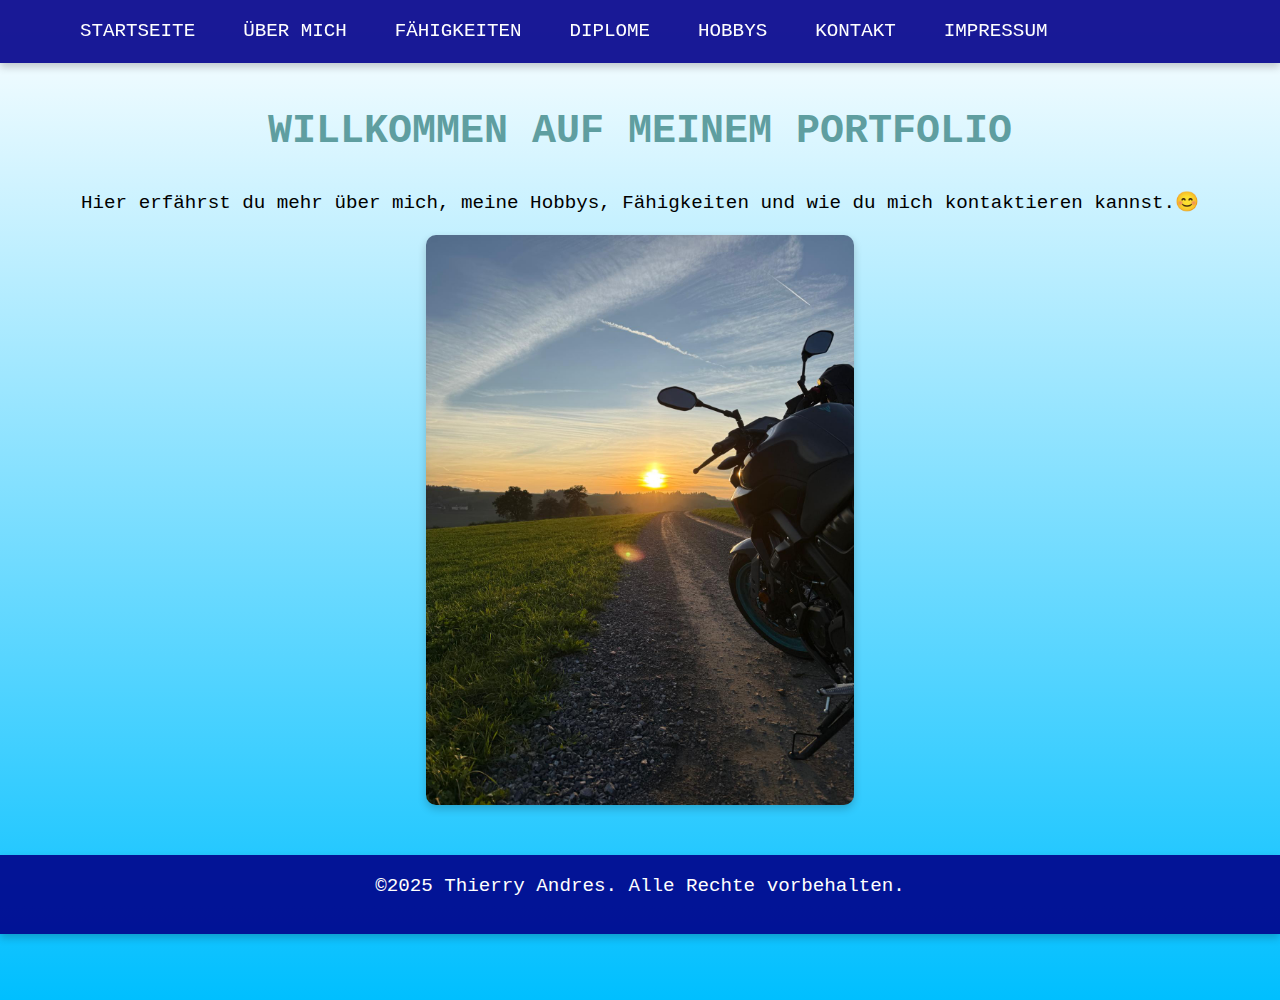
<file: index.html>
<!DOCTYPE html>
<html lang="de">
<head>
  <meta charset="UTF-8">
  <meta name="viewport" content="width=device-width, initial-scale=1.0">
  <title>Portfolio Thierry Andres</title>
  <link rel="stylesheet" href="style.css">
</head>
<body>
<header>
  <div class="nav-container">
    <button class="burger">☰</button>
    <nav>
      <ul>
        <li><a href="index.html">Startseite</a></li>
        <li><a href="ueber_mich.html">Über mich</a></li>
        <li><a href="faehigkeiten.html">Fähigkeiten</a></li>
        <li><a href="diplome.html">Diplome</a></li>
        <li><a href="hobbys.html">Hobbys</a></li>
        <li><a href="kontakt.html">Kontakt</a></li>
        <li><a href="impressum.html">Impressum</a></li>

      </ul>
    </nav>
  </div>
</header>

<main>
  <h1>Willkommen auf meinem Portfolio</h1>
  <p>Hier erfährst du mehr über mich, meine Hobbys, Fähigkeiten und wie du mich kontaktieren kannst.😊</p>
  <img src="img/Mein-Motorrad.jpeg" alt="Motorrad" width="428" height="571">
</main>

<footer>
  <p>©2025 Thierry Andres. Alle Rechte vorbehalten.</p>
</footer>

<script>
  const burger = document.querySelector('.burger');
  const nav = document.querySelector('nav ul');
  burger.addEventListener('click', () => {
    nav.classList.toggle('active');
    burger.textContent = nav.classList.contains('active') ? '✖' : '☰';
  });
</script>
</body>
</html>
</file>
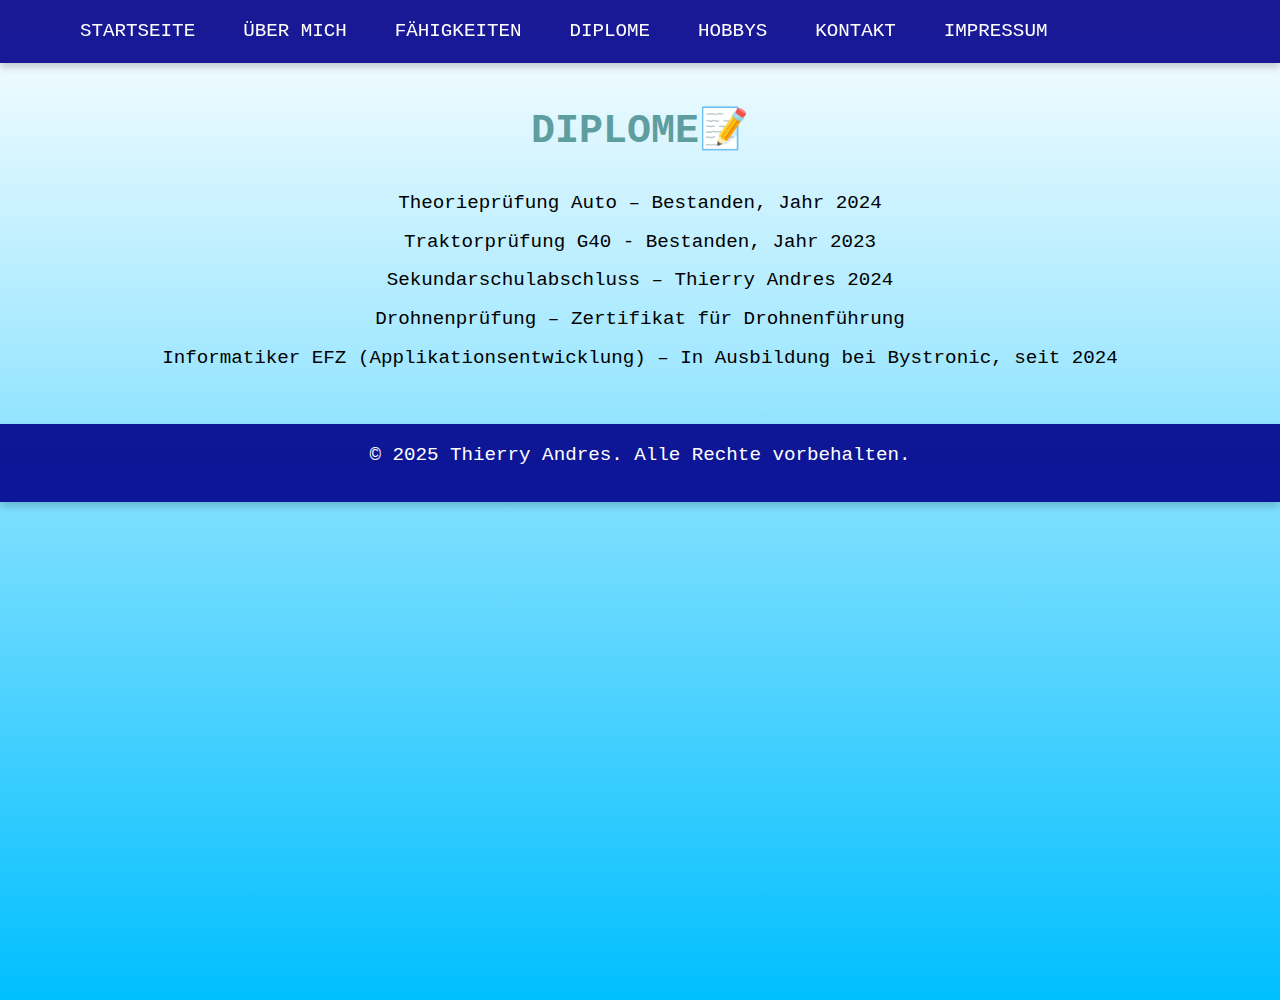
<file: diplome.html>
<!DOCTYPE html>
<html lang="de">
<head>
    <meta charset="UTF-8">
    <meta name="viewport" content="width=device-width, initial-scale=1.0">
    <title>Diplome</title>
    <link rel="stylesheet" href="style.css">
</head>
<body>
<header>
    <div class="nav-container">
        <button class="burger">☰</button>
        <nav>
            <ul>
                <li><a href="index.html">Startseite</a></li>
                <li><a href="ueber_mich.html">Über mich</a></li>
                <li><a href="faehigkeiten.html">Fähigkeiten</a></li>
                <li><a href="diplome.html">Diplome</a></li>
                <li><a href="hobbys.html">Hobbys</a></li>
                <li><a href="kontakt.html">Kontakt</a></li>
                <li><a href="impressum.html">Impressum</a></li>
            </ul>
        </nav>
    </div>
</header>

<main>
    <h1>Diplome📝</h1>
    <ul>
        <li>Theorieprüfung Auto – Bestanden, Jahr 2024</li>
        <li>Traktorprüfung G40 - Bestanden, Jahr 2023</li>
        <li>Sekundarschulabschluss – Thierry Andres 2024</li>
        <li>Drohnenprüfung – Zertifikat für Drohnenführung</li>
        <li>Informatiker EFZ (Applikationsentwicklung) – In Ausbildung bei Bystronic, seit 2024</li>

    </ul>
</main>

<footer>
    <p>© 2025 Thierry Andres. Alle Rechte vorbehalten.</p>
</footer>

<script>
    const burger = document.querySelector('.burger');
    const nav = document.querySelector('nav ul');
    burger.addEventListener('click', () => {
        nav.classList.toggle('active');
        burger.textContent = nav.classList.contains('active') ? '✖' : '☰';
    });
</script>
</body>
</html>
</file>
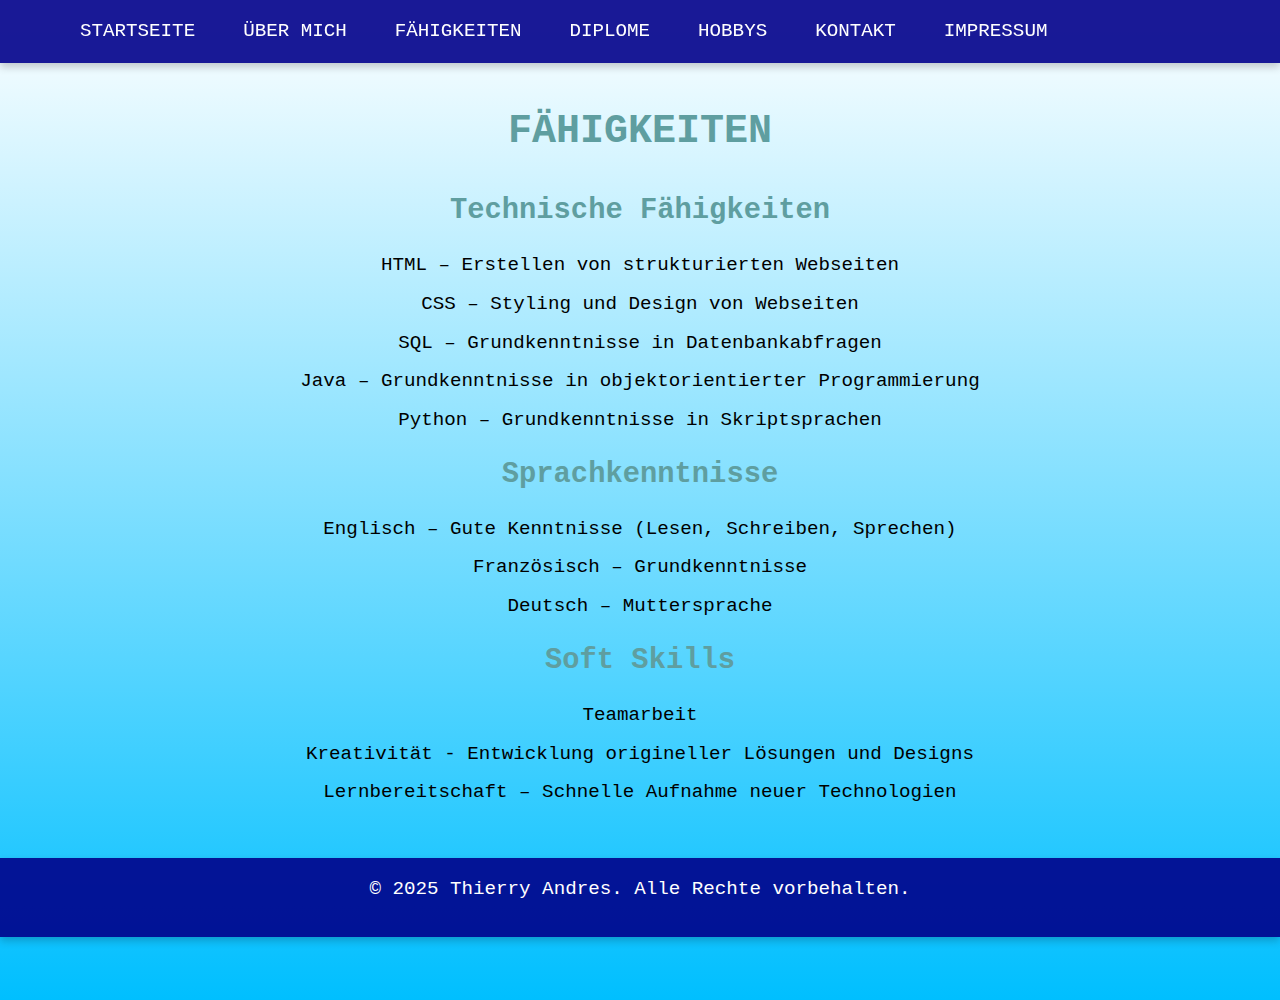
<file: faehigkeiten.html>
<!DOCTYPE html>
<html lang="de">
<head>
    <meta charset="UTF-8">
    <meta name="viewport" content="width=device-width, initial-scale=1.0">
    <title>Fähigkeiten</title>
    <link rel="stylesheet" href="style.css">
</head>
<body>
<header>
    <div class="nav-container">
        <button class="burger">☰</button>
        <nav>
            <ul>
                <li><a href="index.html">Startseite</a></li>
                <li><a href="ueber_mich.html">Über mich</a></li>
                <li><a href="faehigkeiten.html">Fähigkeiten</a></li>
                <li><a href="diplome.html">Diplome</a></li>
                <li><a href="hobbys.html">Hobbys</a></li>
                <li><a href="kontakt.html">Kontakt</a></li>
                <li><a href="impressum.html">Impressum</a></li>
            </ul>
        </nav>
    </div>
</header>

<main>
    <h1>Fähigkeiten</h1>

    <h2>Technische Fähigkeiten</h2>
    <ul>
        <li>HTML – Erstellen von strukturierten Webseiten</li>
        <li>CSS – Styling und Design von Webseiten</li>
        <li>SQL – Grundkenntnisse in Datenbankabfragen</li>
        <li>Java – Grundkenntnisse in objektorientierter Programmierung</li>
        <li>Python – Grundkenntnisse in Skriptsprachen</li>
    </ul>

    <h2>Sprachkenntnisse</h2>
    <ul>
        <li>Englisch – Gute Kenntnisse (Lesen, Schreiben, Sprechen)</li>
        <li>Französisch – Grundkenntnisse</li>
        <li>Deutsch – Muttersprache</li>
    </ul>

    <h2>Soft Skills</h2>
    <ul>
        <li>Teamarbeit</li>
        <li>Kreativität - Entwicklung origineller Lösungen und Designs</li>
        <li>Lernbereitschaft – Schnelle Aufnahme neuer Technologien</li>
    </ul>
</main>

<footer>
    <p>© 2025 Thierry Andres. Alle Rechte vorbehalten.</p>
</footer>

<script>
    const burger = document.querySelector('.burger');
    const nav = document.querySelector('nav ul');
    burger.addEventListener('click', () => {
        nav.classList.toggle('active');
        burger.textContent = nav.classList.contains('active') ? '✖' : '☰';
    });
</script>
</body>
</html>
</file>
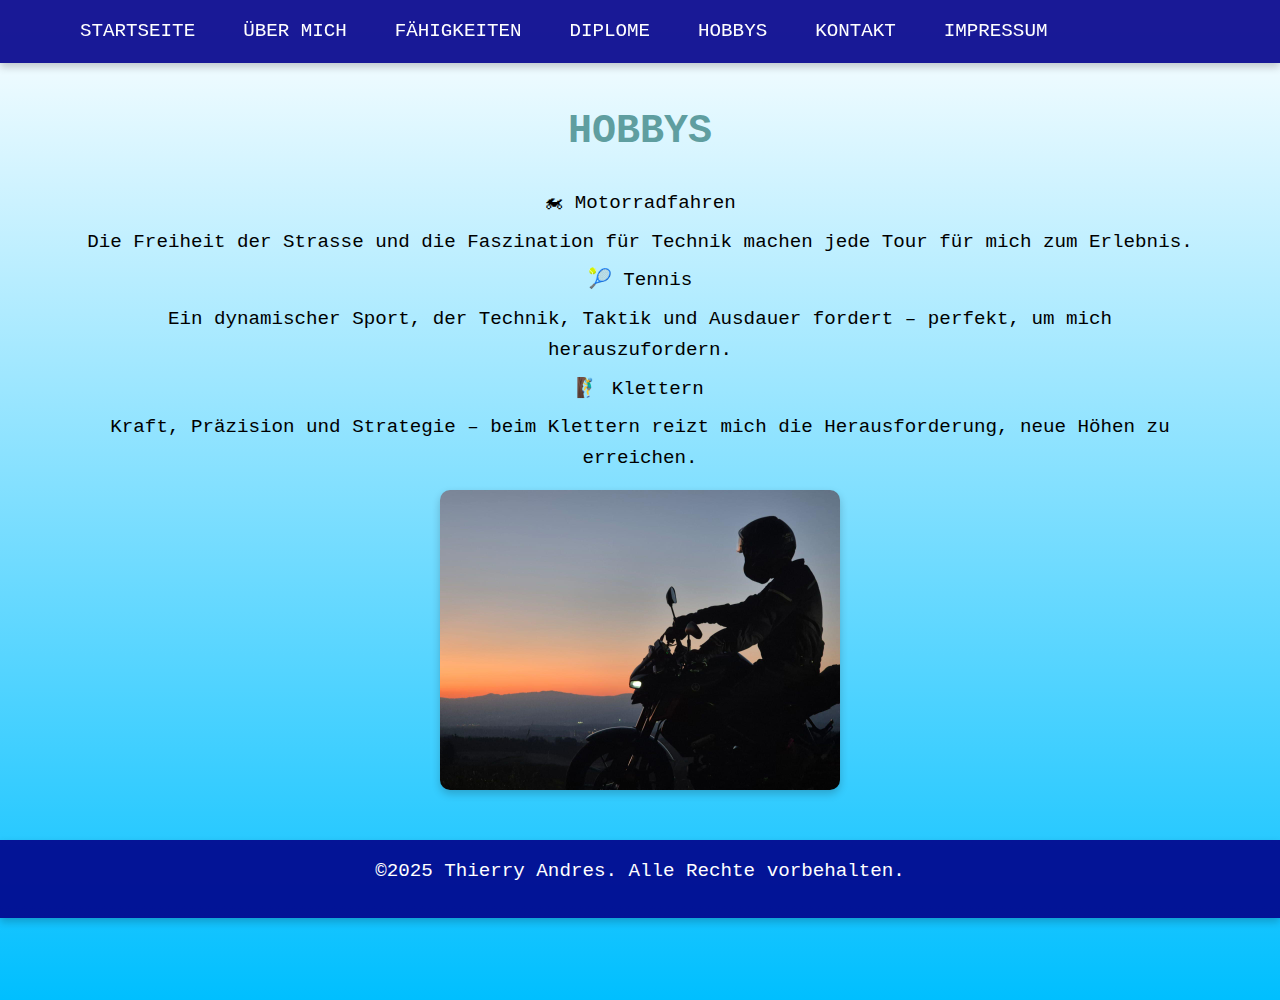
<file: hobbys.html>
<!DOCTYPE html>
<html lang="de">
<head>
    <meta charset="UTF-8">
    <meta name="viewport" content="width=device-width, initial-scale=1.0">
    <title>Hobbys</title>
    <link rel="stylesheet" href="style.css">
</head>
<body>
<header>
    <div class="nav-container">
        <button class="burger">☰</button>
        <nav>
            <ul>
                <li><a href="index.html">Startseite</a></li>
                <li><a href="ueber_mich.html">Über mich</a></li>
                <li><a href="faehigkeiten.html">Fähigkeiten</a></li>
                <li><a href="diplome.html">Diplome</a></li>
                <li><a href="hobbys.html">Hobbys</a></li>
                <li><a href="kontakt.html">Kontakt</a></li>
                <li><a href="impressum.html">Impressum</a></li>
            </ul>
        </nav>
    </div>
</header>

<main>
    <h1>Hobbys</h1>
    <ul>
        <li>🏍 Motorradfahren</li>
        <li>Die Freiheit der Strasse und die Faszination für Technik machen jede Tour für mich zum Erlebnis.</li>
        <li>🎾 Tennis</li>
        <li>Ein dynamischer Sport, der Technik, Taktik und Ausdauer fordert – perfekt, um mich herauszufordern.</li>
        <li>🧗‍♂️ Klettern</li>
        <li>Kraft, Präzision und Strategie – beim Klettern reizt mich die Herausforderung, neue Höhen zu erreichen.</li>
    </ul>
    <img src="img/Motorradfahren-Bei-Sonnenuntergang.jpeg" alt="Motorradfahren bei Sonnenuntergang" width="400" height="300">
</main>

<footer>
    <p>©2025 Thierry Andres. Alle Rechte vorbehalten.</p>
</footer>

<script>
    const burger = document.querySelector('.burger');
    const nav = document.querySelector('nav ul');
    burger.addEventListener('click', () => {
        nav.classList.toggle('active');
        burger.textContent = nav.classList.contains('active') ? '✖' : '☰';
    });
</script>
</body>
</html>
</file>
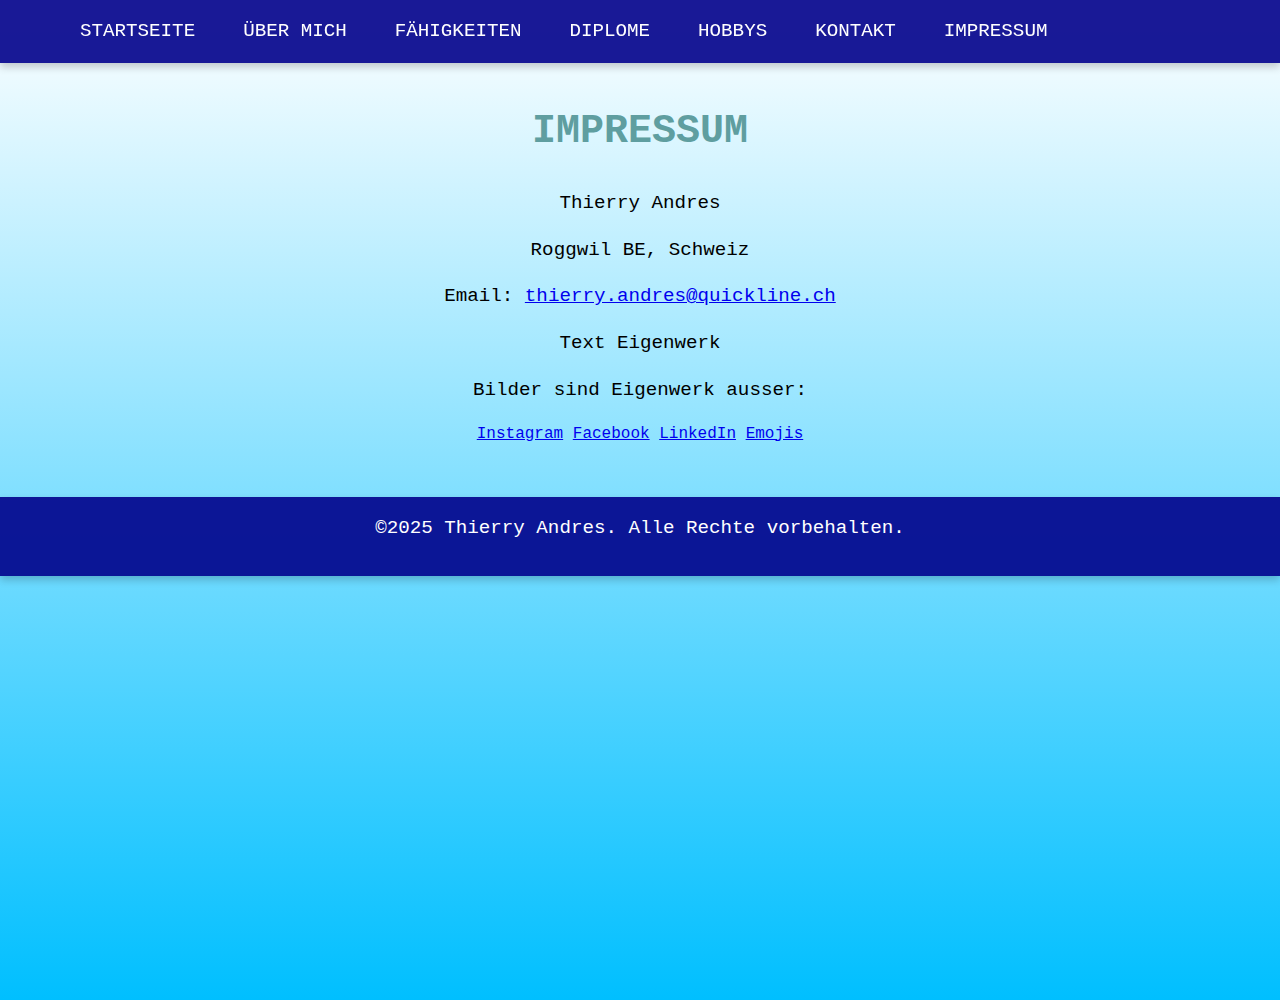
<file: impressum.html>
<!DOCTYPE html>
<html lang="de">
<head>
    <meta charset="UTF-8">
    <meta name="viewport" content="width=device-width, initial-scale=1.0">
    <title>Impressum</title>
    <link rel="stylesheet" href="style.css">
</head>
<body>
<header>
    <div class="nav-container">
        <button class="burger">☰</button>
        <nav>
            <ul>
                <li><a href="index.html">Startseite</a></li>
                <li><a href="ueber_mich.html">Über mich</a></li>
                <li><a href="faehigkeiten.html">Fähigkeiten</a></li>
                <li><a href="diplome.html">Diplome</a></li>
                <li><a href="hobbys.html">Hobbys</a></li>
                <li><a href="kontakt.html">Kontakt</a></li>
                <li><a href="impressum.html">Impressum</a></li>
            </ul>
        </nav>
    </div>
</header>

<main>
    <h1>Impressum</h1>
    <p>Thierry Andres</p>
    <p>Roggwil BE, Schweiz</p>
    <p>Email: <a href="mailto:thierry.andres@quickline.ch">thierry.andres@quickline.ch</a></p>
    <p>Text Eigenwerk</p>
    <p>Bilder sind Eigenwerk ausser:</p>
    <a href="https://pt.vecteezy.com/png-gratis/instagram-logo">Instagram</a>
    <a href="https://www.vhv.rs/viewpic/TibRbJm_round-facebook-logo-transparent-hd-png-download/H">Facebook</a>
    <a href="https://pt.vecteezy.com/png-gratis/linkedin">LinkedIn</a>
    <a href="https://emojikopieren.de/">Emojis</a>
</main>

<footer>
    <p>©2025 Thierry Andres. Alle Rechte vorbehalten.</p>
</footer>

<script>
    const burger = document.querySelector('.burger');
    const nav = document.querySelector('nav ul');
    burger.addEventListener('click', () => {
        nav.classList.toggle('active');
        burger.textContent = nav.classList.contains('active') ? '✖' : '☰';
    });
</script>
</body>
</html>
</file>
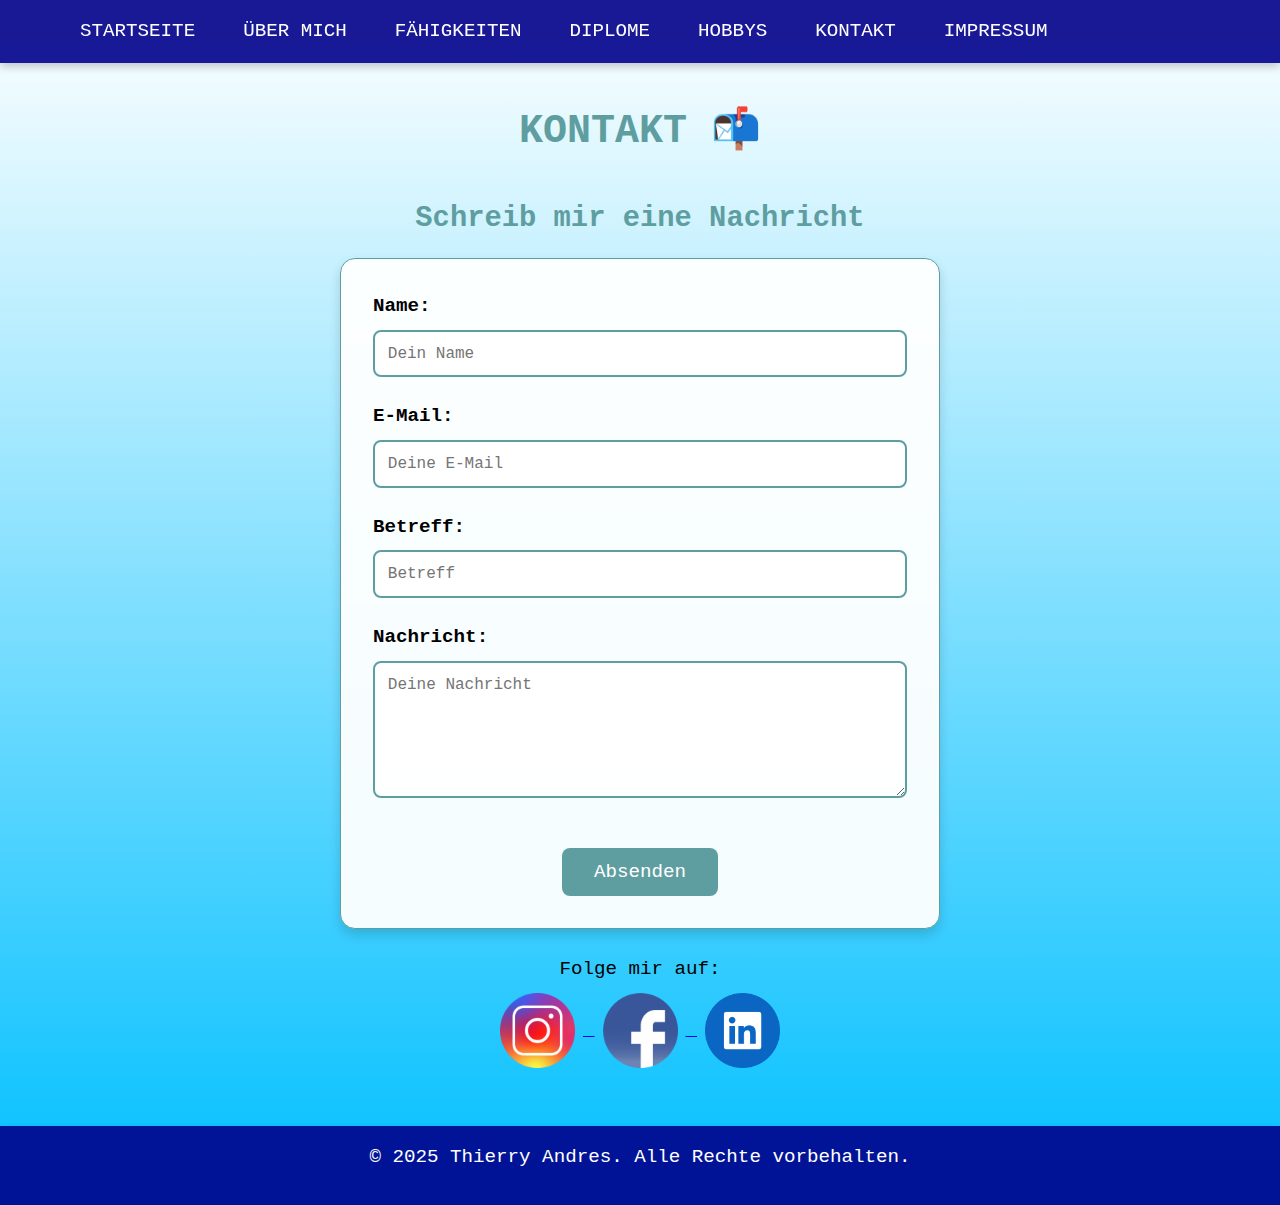
<file: kontakt.html>
<!DOCTYPE html>
<html lang="de">
<head>
  <meta charset="UTF-8">
  <meta name="viewport" content="width=device-width, initial-scale=1.0">
  <title>Kontakt</title>
  <link rel="stylesheet" href="style.css">
</head>
<body>
<header>
  <div class="nav-container">
    <button class="burger">☰</button>
    <nav>
      <ul>
        <li><a href="index.html">Startseite</a></li>
        <li><a href="ueber_mich.html">Über mich</a></li>
        <li><a href="faehigkeiten.html">Fähigkeiten</a></li>
        <li><a href="diplome.html">Diplome</a></li>
        <li><a href="hobbys.html">Hobbys</a></li>
        <li><a href="kontakt.html">Kontakt</a></li>
        <li><a href="impressum.html">Impressum</a></li>
      </ul>
    </nav>
  </div>
</header>

<main>
  <h1>Kontakt 📬</h1>
  <section class="contact-info">
  </section>

  <section class="contact-form">
    <h2>Schreib mir eine Nachricht</h2>
    <form action="https://formspree.io/f/xanqrqde" method="POST">
      <label for="name">Name:</label>
      <input type="text" id="name" name="name" placeholder="Dein Name" required>

      <label for="email">E-Mail:</label>
      <input type="email" id="email" name="_replyto" placeholder="Deine E-Mail" required>

      <label for="subject">Betreff:</label>
      <input type="text" id="subject" name="_subject" placeholder="Betreff" required>

      <label for="message">Nachricht:</label>
      <textarea id="message" name="message" rows="6" placeholder="Deine Nachricht" required></textarea>

      <button type="submit">Absenden</button>
    </form>
    <br>
    <p>Folge mir auf:
      <br>
      <a href="https://www.instagram.com/thierry._.andres" target="_blank">
        <img src="img/instagram-logo.png" alt="Instagram" class="social-icon">
      </a>
      <a href="https://www.facebook.com/share/14rtEwvfAL/?mibextid=wwXIfr" target="_blank">
        <img src="img/facebook-logo.png" alt="Facebook" class="social-icon">
      </a>
      <a href="https://www.linkedin.com/in/thierry-andres-388aa9354?utm_source=share&utm_campaign=share_via&utm_content=profile&utm_medium=ios_app" target="_blank">
        <img src="img/linkedin-logo.png" alt="LinkedIn" class="social-icon">
      </a>
    </p>
  </section>
</main>

<footer>
  <p>© 2025 Thierry Andres. Alle Rechte vorbehalten.</p>
</footer>

<script>
  const burger = document.querySelector('.burger');
  const nav = document.querySelector('nav ul');
  burger.addEventListener('click', () => {
    nav.classList.toggle('active');
    burger.textContent = nav.classList.contains('active') ? '✖' : '☰';
  });
</script>
</body>
</html>
</file>
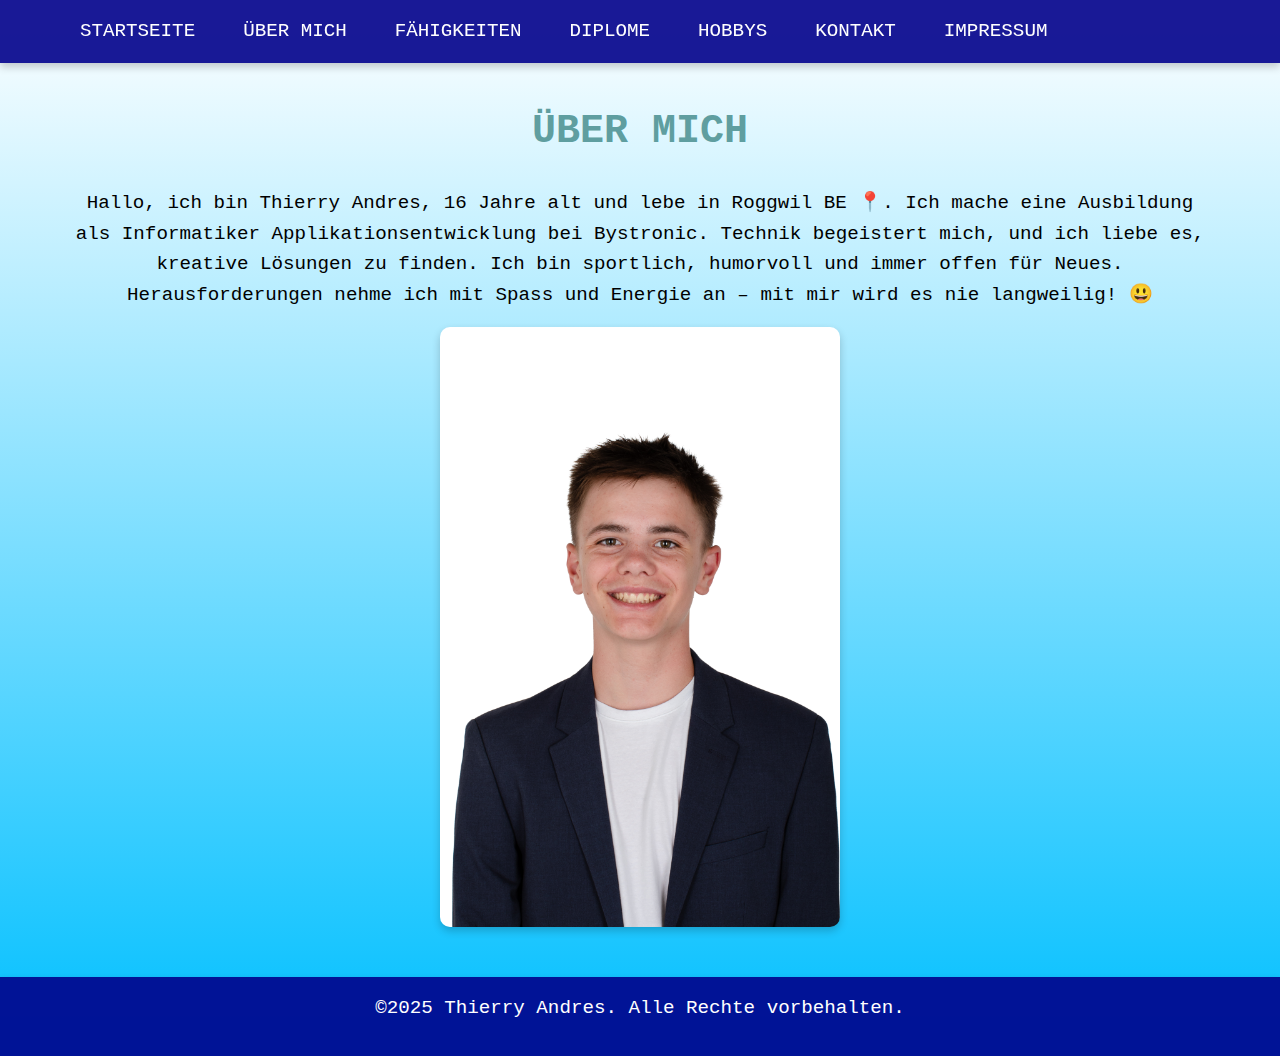
<file: ueber_mich.html>
<!DOCTYPE html>
<html lang="de">
<head>
    <meta charset="UTF-8">
    <meta name="viewport" content="width=device-width, initial-scale=1.0">
    <title>Über mich</title>
    <link rel="stylesheet" href="style.css">
</head>
<body>
<header>
    <div class="nav-container">
        <button class="burger">☰</button>
        <nav>
            <ul>
                <li><a href="index.html">Startseite</a></li>
                <li><a href="ueber_mich.html">Über mich</a></li>
                <li><a href="faehigkeiten.html">Fähigkeiten</a></li>
                <li><a href="diplome.html">Diplome</a></li>
                <li><a href="hobbys.html">Hobbys</a></li>
                <li><a href="kontakt.html">Kontakt</a></li>
                <li><a href="impressum.html">Impressum</a></li>
            </ul>
        </nav>
    </div>
</header>

<main>
    <h1>Über mich</h1>
    <p>Hallo, ich bin Thierry Andres, 16 Jahre alt und lebe in Roggwil BE 📍. Ich mache eine Ausbildung als Informatiker Applikationsentwicklung bei Bystronic. Technik begeistert mich, und ich liebe es, kreative Lösungen zu finden.

        Ich bin sportlich, humorvoll und immer offen für Neues. Herausforderungen nehme ich mit Spass und Energie an – mit mir wird es nie langweilig! 😃</p>
    <img src="img/Andres_Thierry_Portrait.jpg" alt="Portrait Thierry Andres" width="400" height="600">
</main>

<footer>
    <p>©2025 Thierry Andres. Alle Rechte vorbehalten.</p>
</footer>

<script>
    const burger = document.querySelector('.burger');
    const nav = document.querySelector('nav ul');
    burger.addEventListener('click', () => {
        nav.classList.toggle('active');
        burger.textContent = nav.classList.contains('active') ? '✖' : '☰';
    });
</script>
</body>
</html>
</file>
<file: style.css>
* {
    margin: 0;
    padding: 0;
    box-sizing: border-box;
    font-family: 'Courier New', Courier, monospace;
}

body {
    background: linear-gradient(to bottom, white, deepskyblue);
    color: midnightblue;
    min-height: 100vh;
    line-height: 1.6;
}

header {
    background: rgba(0, 0, 139, 0.9);
    padding: 1rem;
    position: fixed;
    width: 100%;
    top: 0;
    box-shadow: 0 4px 8px 0 rgba(0, 0, 0, 0), 0 4px 8px 0 rgba(0, 0, 0, 0.2);
    z-index: 1000;
}

.nav-container {
    display: flex;
    justify-content: space-between;
    align-items: center;
    max-width: 1200px;
    margin: 0 auto;
    padding: 0 1rem;
}

.burger {
    display: none;
    font-size: 2rem;
    background: none;
    border: none;
    color: white;
    cursor: pointer;
}

nav ul {
    list-style: none;
    display: flex;
    margin: 0;
}

nav ul li {
    margin: 0 1.5rem;
}

nav ul li a {
    color: white;
    text-decoration: none;
    text-transform: uppercase;
    font-size: 1.2rem;
    transition: color 0.3s;
}

nav ul li a:hover {
    color: deepskyblue;
}

main {
    max-width: 1200px;
    margin: 100px auto 50px auto;
    padding: 0 2rem;
    text-align: center;
}

h1 {
    color: #5F9EA0;
    font-size: 2.5rem;
    text-transform: uppercase;
    margin-bottom: 1.5rem;
}

h2 {
    color: #5F9EA0;
    font-size: 1.8rem;
    margin-bottom: 1rem;
}

p {
    color: #000000;
    font-size: 1.2rem;
    margin-bottom: 1rem;
}

footer p {
    color: #ffffff;
}

ul {
    list-style: none;
    margin: 1rem 0;
}

ul li {
    font-size: 1.2rem;
    color: #000000;
    margin: 0.5rem 0;
}


.contact-form .social-icon {
    width: 75px !important;
    height: 75px !important;
    margin: 0.5rem;
    display: inline-block;
    border-radius: 0;
    box-shadow: none;
    vertical-align: middle;
    transition: transform 0.3s;
}

.contact-form .social-icon:hover {
    transform: scale(1.1);
}
img {
    max-width: 100%;
    height: auto;
    border-radius: 10px;
    box-shadow: 0 4px 8px rgba(0, 0, 0, 0.2);
    margin: 1rem auto;
    display: block;
}


footer {
    background: rgba(0, 0, 139, 0.9);
    box-shadow: 0 4px 8px 0 rgba(0, 0, 0, 0), 0 4px 8px 0 rgba(0, 0, 0, 0.2);
    color: white;
    text-align: center;
    padding: 1rem;
    position: relative;
    bottom: 0;
    width: 100%;

}


.contact-info {
    margin: 2rem auto;
    max-width: 600px;
}

.contact-form {
    margin: 2rem auto;
    max-width: 600px;
}

.contact-form form {
    background: rgba(255, 255, 255, 0.95);
    padding: 2rem;
    border-radius: 15px;
    box-shadow: 0 6px 12px rgba(0, 0, 0, 0.15);
    border: 1px solid #5F9EA0;
}

.contact-form label {
    display: block;
    color: #000000;
    font-size: 1.2rem;
    margin-bottom: 0.5rem;
    text-align: left;
    font-weight: bold;
}

.contact-form input, .contact-form textarea {
    width: 100%;
    padding: 0.8rem;
    border: 2px solid #5F9EA0;
    border-radius: 8px;
    font-size: 1rem;
    font-family: 'Courier New', Courier, monospace;
    margin-bottom: 1.5rem;
    background: rgba(255, 255, 255, 0.9);
    transition: border-color 0.3s, box-shadow 0.3s;
}

.contact-form input:focus, .contact-form textarea:focus {
    outline: none;
    border-color: deepskyblue;
    box-shadow: 0 0 8px rgba(0, 191, 255, 0.5);
}

.contact-form textarea {
    resize: vertical;
    min-height: 120px;
}

.contact-form button[type="submit"] {
    background: #5F9EA0;
    color: white;
    padding: 0.8rem 2rem;
    border: none;
    border-radius: 8px;
    font-size: 1.2rem;
    cursor: pointer;
    display: block;
    margin: 1rem auto 0 auto;
    transition: background 0.3s, transform 0.2s;
}

.contact-form button[type="submit"]:hover {
    background: deepskyblue;
    transform: scale(1.05);
}


@media (max-width: 768px) {
    .burger {
        display: block;
    }

    nav ul {
        display: none;
        flex-direction: column;
        position: absolute;
        top: 60px;
        left: 0;
        width: 100%;
        background: rgba(0, 0, 139, 0.95);
        padding: 1rem 0;
    }

    nav ul.active {
        display: flex;
    }

    nav ul li {
        margin: 1rem 0;
        text-align: center;
    }

    main {
        margin: 70px auto 30px auto;
        padding: 0 1rem;
    }

    h1 {
        font-size: 2rem;
    }

    h2 {
        font-size: 1.4rem;
    }

    .contact-info, .contact-form {
        margin: 1rem auto;
    }

    .contact-form form {
        padding: 1.5rem;
    }
}
</file>
